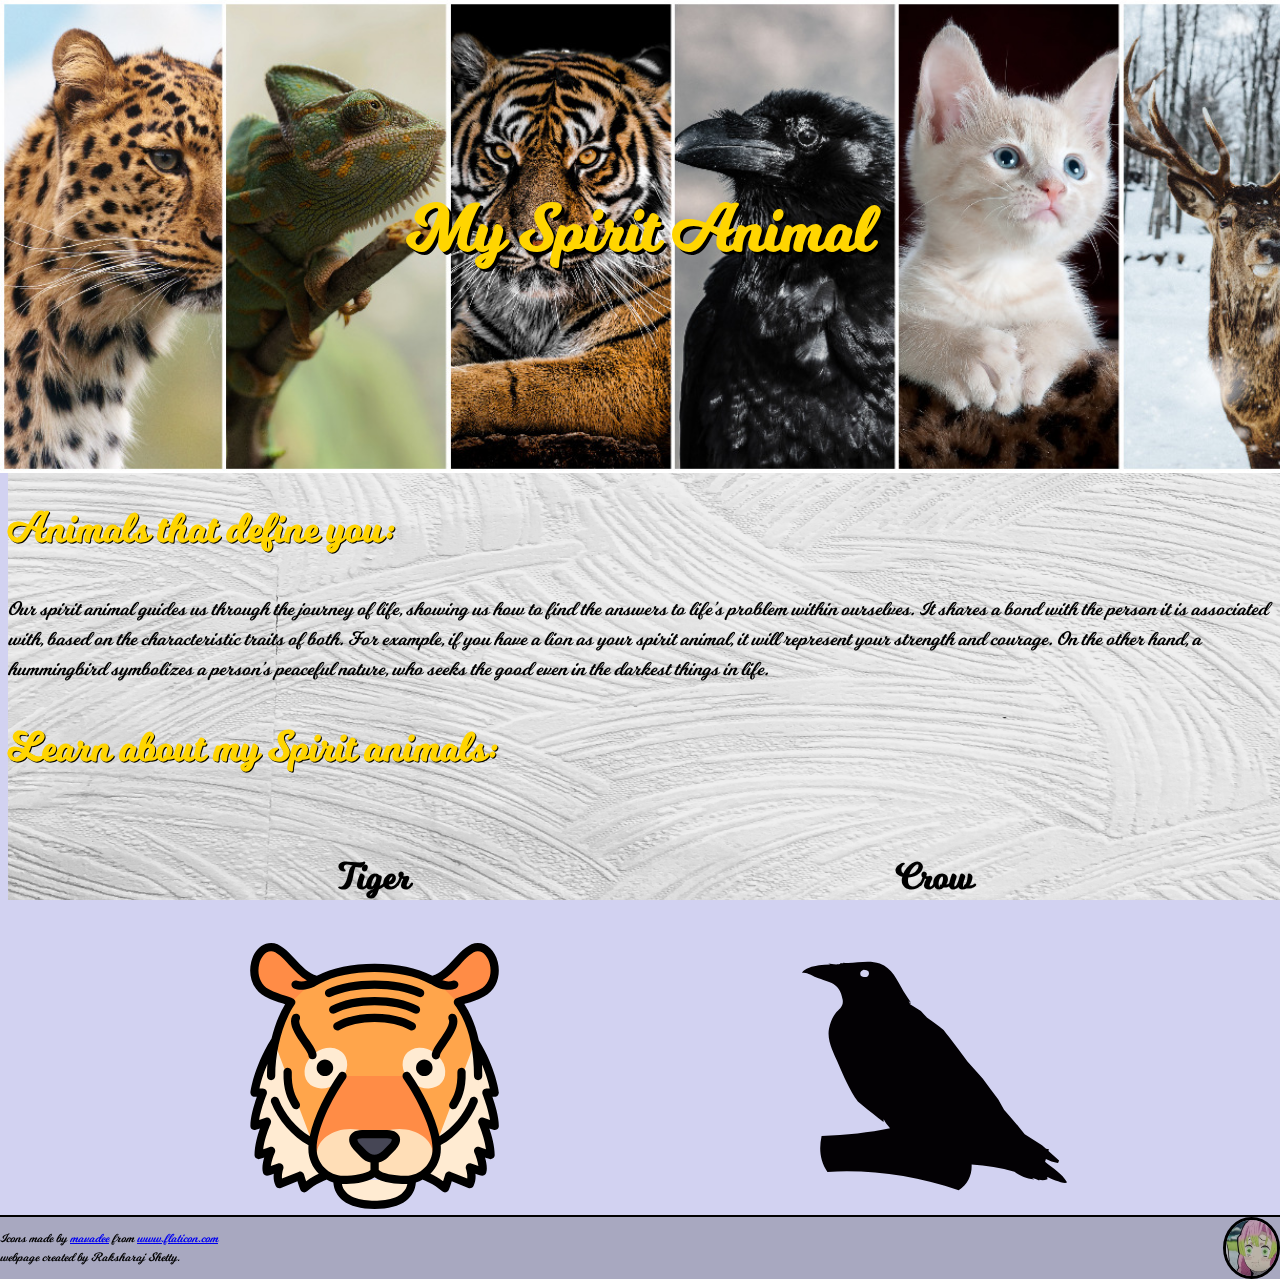
<file: index.html>
<!DOCTYPE html>
<html lang="en" dir="ltr">
  <head>
    <meta charset="utf-8">
    <title>Spirit Animals</title>
    <meta content="width=device-width, initial-scale=1" name="viewport" />
    <link rel="stylesheet" href="css/stylesheet.css">
  </head>
  <body>
    <img class= "bkg"src="images/bodybackimg.jpg" alt="backgroung">
    <header>
      <h1>My Spirit Animal</h1>
    </header>
    <main>
      <div class="Rcontent">
        <h2>Animals that define you:</h2>
        <p>Our spirit animal guides us through the journey of life, showing us how to find the answers to life’s problem within ourselves. It shares a bond with the person it is associated with, based on the characteristic traits of both. For example, if you have a lion as your spirit animal, it will represent your strength and courage. On the other hand, a hummingbird symbolizes a person’s peaceful nature, who seeks the good even in the darkest things in life. </p>
      </div>
      <div class="linktootherpages">
        <h2>Learn about my Spirit animals:</h2>
        <a href="tiger.html"><p>Tiger</p><img class="linkimg" src="images/svg/tiger.svg" alt="Go to Tiger page"></a>
        <a href="crow.html"><p>Crow</p><img class="linkimg" src="images/svg/crow-on-branch.svg" alt="Go to Crow page"></a>
      </div>
    </main>
      <footer>
        <div>
        <p>Icons made by <a href="https://www.flaticon.com/authors/mavadee" title="mavadee">mavadee</a> from <a href="https://www.flaticon.com/" title="Flaticon"> www.flaticon.com</a><br>webpage created by Raksharaj Shetty.</p>
        </div>
        <img src="images/avatarimg.png" alt="Raksharaj">
      </footer>
  </body>
</html>
</file>
<file: css/stylesheet.css>
@font-face {
    font-family: 'milkshakeregular';
    src: url('fonts/milkshake-webfont.woff2') format('woff2'),
         url('fonts/milkshake-webfont.woff') format('woff');
    font-weight: normal;
    font-style: normal;

}
@keyframes linkani {
  from{transform: rotateY(0deg);}
  to{transform: rotateY(360deg);}
}
body{
  background: rgba(30, 30, 186,.2);
}
.bkg{
  position: fixed;
  z-index: -100;
  width:100vw;
  height: 100vh;
}
header{
  background: url('../images/backgroundimg.jpg'), rgba(0, 255, 110,1);
  background-size: cover;
  background-repeat: no-repeat;
  padding: 4rem;
  line-height: 4rem;
  text-align: center;
  margin:-8px;
}
h1,h2,p{
  font-family:'milkshakeregular';
}
h1{
  color: #FFD500;
  font-size: 252%;
  text-shadow: 3px 3px #000000;
}
h2{
  color:#FFD500;
  text-shadow: 1px 1px #000000;
}
p{
  font-size: 110%;
  font-style: italic;
}
.linkimg{
  width:70%;
  display:block;
  margin:0 auto;
}
.linktootherpages a,.linktootherpages>a>p{
  text-align: center;
  font-size: 1.5em;
  text-decoration: none;
  font-style:normal;
  font-weight: bold;
  color: #000000;
}
footer{
  border-top: solid 2px #000000;
  display: flex;
  flex-direction: row;
  justify-content: space-between;
  background-color: rgba(0, 0, 0, 0.2);
  margin-left: -8px;
  margin-right: -8px;
  margin-bottom: -8px;
}
footer div,footer img{
  order:1;
}
footer>img{
  width:15%;
  border-radius: 50%;
  border: solid 3px #000000;
}
footer div p{
  font-size: 75%;
}
.linktootherpages a:hover > img{
  animation-name: linkani;
  animation-duration: 2s;
  animation-iteration-count: infinite;
}
.linktootherpages a:hover > p{
  color:#FFD500;
  text-shadow: 2px 2px #000000;
}
.linktootherpages a:focus > img{
  animation-name: linkani;
  animation-duration: 2s;
  animation-iteration-count: infinite;
}
.linktootherpages a:focus > p{
  color:#FFD500;
  text-shadow: 2px 2px #000000;
}
@media screen and (min-width: 800px) {
  .linktootherpages>a{
    display: inline-block;
    width: 30%;
    margin-left: 14%;
  }
  .linkimg{
    display: inline-block;
    margin:0px;
  }
  footer > img{
    width: 4%;
  }
  header{
    padding-top: 12.5%;
    padding-bottom: 13.1%;
  }
  h1{
    font-size: 400%;
  }
  h2{
    font-size: 250%;
  }
  .Rcontent>p{
    font-size: 120%;
  }
}
</file>
